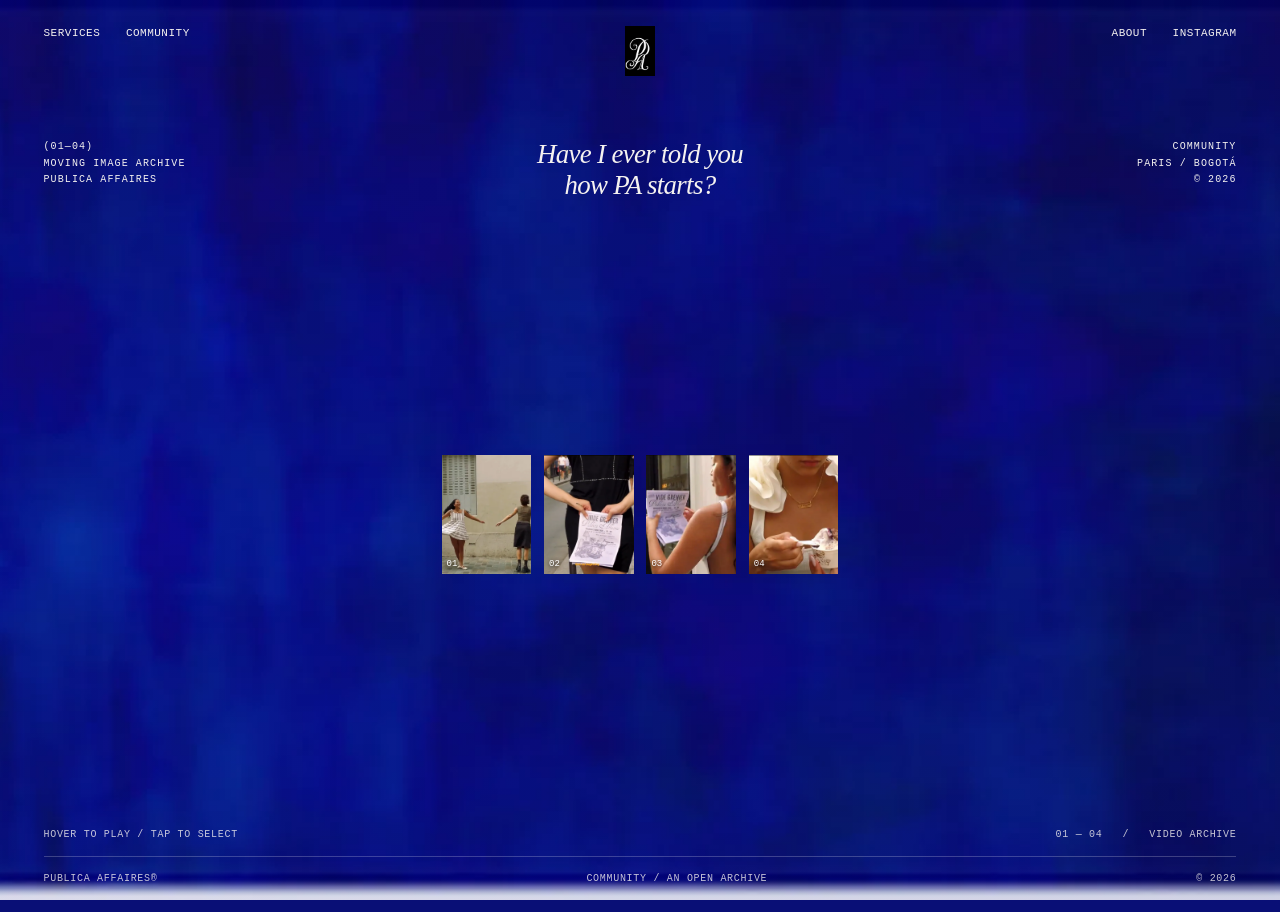
<file: community.html>
<!doctype html><html lang="es"><head><meta charset="utf-8"><meta name="viewport" content="width=device-width, initial-scale=1"><title>Community — Publica Affaires</title>
<style>
:root{--plum:#090F76;--plum-texture:url('[data-uri]')}*{box-sizing:border-box}html,body{min-height:100%;margin:0}body{background:var(--plum);color:#f5f2f0;font-family:Arial,Helvetica,sans-serif}body::before{content:"";position:fixed;inset:0;background-image:linear-gradient(150deg,rgba(9,15,118,.10),rgba(9,15,118,.19)),var(--plum-texture);background-size:cover,cover;background-position:center;opacity:1;pointer-events:none;z-index:0}a{color:inherit;text-decoration:none}button{font:inherit}
.nav{position:relative;z-index:20;display:grid;grid-template-columns:1fr auto 1fr;align-items:start;gap:12px;padding:26px clamp(22px,3.4vw,58px);font:11px/1.4 'Courier New',monospace;letter-spacing:.045em;text-transform:uppercase}.nav-left,.nav-right{display:flex;gap:clamp(14px,2vw,40px)}.nav-right{justify-content:end}.nav-center img{width:42px;height:50px;object-fit:contain;filter:invert(1)}.nav a:hover{opacity:.65}
.page{position:relative;z-index:1;min-height:calc(100svh - 95px);display:flex;flex-direction:column;padding:20px clamp(22px,3.4vw,58px) 26px}.intro{display:grid;grid-template-columns:1fr 1.2fr 1fr;gap:20px;align-items:start;margin:12px 0 0}.micro{font:10px/1.65 'Courier New',monospace;letter-spacing:.11em;text-transform:uppercase;max-width:240px}.intro h1{font:italic clamp(19px,2.1vw,31px)/1.15 Georgia,serif;text-align:center;letter-spacing:-.025em;margin:0;font-weight:normal}.intro .right{text-align:right;justify-self:end}
.center-stage{position:relative;flex:1;min-height:clamp(330px,56vh,710px);display:flex;align-items:center;justify-content:center}.strip{position:relative;z-index:4;display:flex;justify-content:center;gap:clamp(7px,1vw,15px);align-items:center}.thumb{position:relative;width:clamp(55px,7vw,108px);aspect-ratio:3/4;display:block;background:#1d2166;border:none;padding:0;cursor:pointer;outline-offset:6px;transition:transform .2s,filter .2s}.thumb img{display:block;width:100%;height:100%;object-fit:cover}.thumb .n{position:absolute;bottom:5px;left:5px;font:9px 'Courier New',monospace;color:white;text-shadow:0 1px 4px black}.thumb:is(:hover,:focus-visible,.active){transform:translateY(-7px)}.thumb:not(.active):hover{filter:brightness(1.08)}
.float-preview{position:absolute;z-index:8;top:50%;left:calc(50% + min(25vw,350px));width:clamp(220px,27vw,400px);transform:translateY(-50%) translateY(10px);opacity:0;pointer-events:none;visibility:hidden;transition:opacity .22s,transform .28s,visibility .22s;box-shadow:0 20px 70px rgba(0,0,0,.25)}.float-preview.visible{visibility:visible;opacity:1;transform:translateY(-50%)}.float-preview img,.float-preview video{display:block;width:100%;aspect-ratio:4/5;max-height:60vh;object-fit:cover;background:#17135c}.float-preview video{position:absolute;inset:0;opacity:0}.float-preview.playing video{opacity:1}.float-preview .meta{display:flex;justify-content:space-between;font:10px/1.6 'Courier New',monospace;letter-spacing:.06em;margin-top:8px;white-space:nowrap}.below,.footer{display:flex;justify-content:space-between;align-items:end;gap:25px;font:10px/1.5 'Courier New',monospace;letter-spacing:.07em;text-transform:uppercase}.below{opacity:.8}.footer{margin-top:14px;padding-top:14px;border-top:1px solid rgba(255,255,255,.27);opacity:.8}.footer>span:last-child{text-align:right}
@media(min-width:760px) and (max-width:1100px){.float-preview{left:auto;right:1%;width:29vw;max-width:310px}.strip{transform:translateX(-7vw)}}
@media(max-width:759px){.nav{font-size:9px;padding:18px 15px;gap:8px}.nav-center img{width:30px;height:36px}.nav-left,.nav-right{gap:8px}.page{padding:10px 16px 22px}.intro{grid-template-columns:1fr auto;gap:16px}.intro h1{grid-column:1/-1;grid-row:2;text-align:left;font-size:26px}.intro .right{grid-column:2}.center-stage{min-height:520px;display:flex;flex-direction:column;justify-content:center;gap:22px}.thumb{width:min(20vw,84px)}.strip{gap:7px}.float-preview{position:relative;top:auto;left:auto;width:min(80%,310px);transform:none;display:none}.float-preview.visible{display:block;transform:none}.float-preview img,.float-preview video{max-height:310px;aspect-ratio:4/5}.below,.footer{font-size:9px}}
@media(prefers-reduced-motion:reduce){*,*::before,*::after{animation:none!important;transition:none!important}}
</style></head><body>
<nav class="nav" aria-label="Menú principal"><div class="nav-left"><a href="index.html#gallery">Services</a><a href="community.html" aria-current="page">Community</a></div><a href="index.html" class="nav-center" aria-label="Inicio"><img src="[data-uri]" alt="Monograma PA"></a><div class="nav-right"><a href="#about" aria-label="About próximamente">About</a><a href="#instagram" aria-label="Instagram pendiente">Instagram</a></div></nav>
<main class="page"><header class="intro"><div class="micro">(01—04)<br>Moving image archive<br>Publica Affaires</div><h1>Have I ever told you<br>how PA starts?</h1><div class="micro right">Community<br>Paris / Bogotá<br>© 2026</div></header>
<section class="center-stage" aria-label="Selección de cuatro videos"><div class="strip" id="strip"><button class="thumb" data-n="0" aria-label="Reproducir video 1" type="button"><img src="[data-uri]" alt="Fotograma estático 1" draggable="false"><span class="n">01</span></button>
<button class="thumb" data-n="1" aria-label="Reproducir video 2" type="button"><img src="[data-uri]" alt="Fotograma estático 2" draggable="false"><span class="n">02</span></button>
<button class="thumb" data-n="2" aria-label="Reproducir video 3" type="button"><img src="[data-uri]" alt="Fotograma estático 3" draggable="false"><span class="n">03</span></button>
<button class="thumb" data-n="3" aria-label="Reproducir video 4" type="button"><img src="[data-uri]" alt="Fotograma estático 4" draggable="false"><span class="n">04</span></button></div><aside class="float-preview" id="preview" aria-live="polite"><img id="poster" alt="Fotograma ampliado"><video id="player" muted loop playsinline preload="none"></video><div class="meta"><span id="videoName">VIDEO 01 / 04</span><span id="videoStatus">PREVIEW</span></div></aside></section>
<div class="below"><span>HOVER TO PLAY / TAP TO SELECT</span><span>01 — 04 &nbsp; / &nbsp; VIDEO ARCHIVE</span></div><footer class="footer"><span>PUBLICA AFFAIRES®</span><span>COMMUNITY / AN OPEN ARCHIVE</span><span>© 2026</span></footer></main>
<script>
(()=>{
const buttons=[...document.querySelectorAll('.thumb')],preview=document.getElementById('preview'),poster=document.getElementById('poster'),player=document.getElementById('player'),name=document.getElementById('videoName'),status=document.getElementById('videoStatus');
const names=['1.mov','2.mov','3.mov','4.mov'];let chosen=-1,seq=0;
function select(i){if(i===chosen){if(player.paused)player.play().catch(()=>{});return}chosen=i;seq++;const current=seq;buttons.forEach((b,n)=>b.classList.toggle('active',n===i));poster.src=buttons[i].querySelector('img').src;name.textContent=`VIDEO 0${i+1} / 04`;status.textContent='LOADING';preview.classList.add('visible');preview.classList.remove('playing');player.pause();player.removeAttribute('src');player.load();player.src=names[i];player.muted=true;player.load();player.play().then(()=>{if(seq===current){preview.classList.add('playing');status.textContent='PLAYING / MUTED'}}).catch(()=>{if(seq===current)status.textContent='STILL / ADD '+names[i].toUpperCase()})}
buttons.forEach((b,i)=>{b.addEventListener('pointerenter',e=>{if(e.pointerType!=='touch')select(i)});b.addEventListener('focus',()=>select(i));b.addEventListener('click',()=>select(i))});
player.addEventListener('error',()=>{preview.classList.remove('playing');if(chosen>=0)status.textContent='STILL / ADD '+names[chosen].toUpperCase()});
player.addEventListener('loadeddata',()=>{if(chosen>=0)status.textContent='READY / MUTED'});
})();
</script></body></html>
</file>
